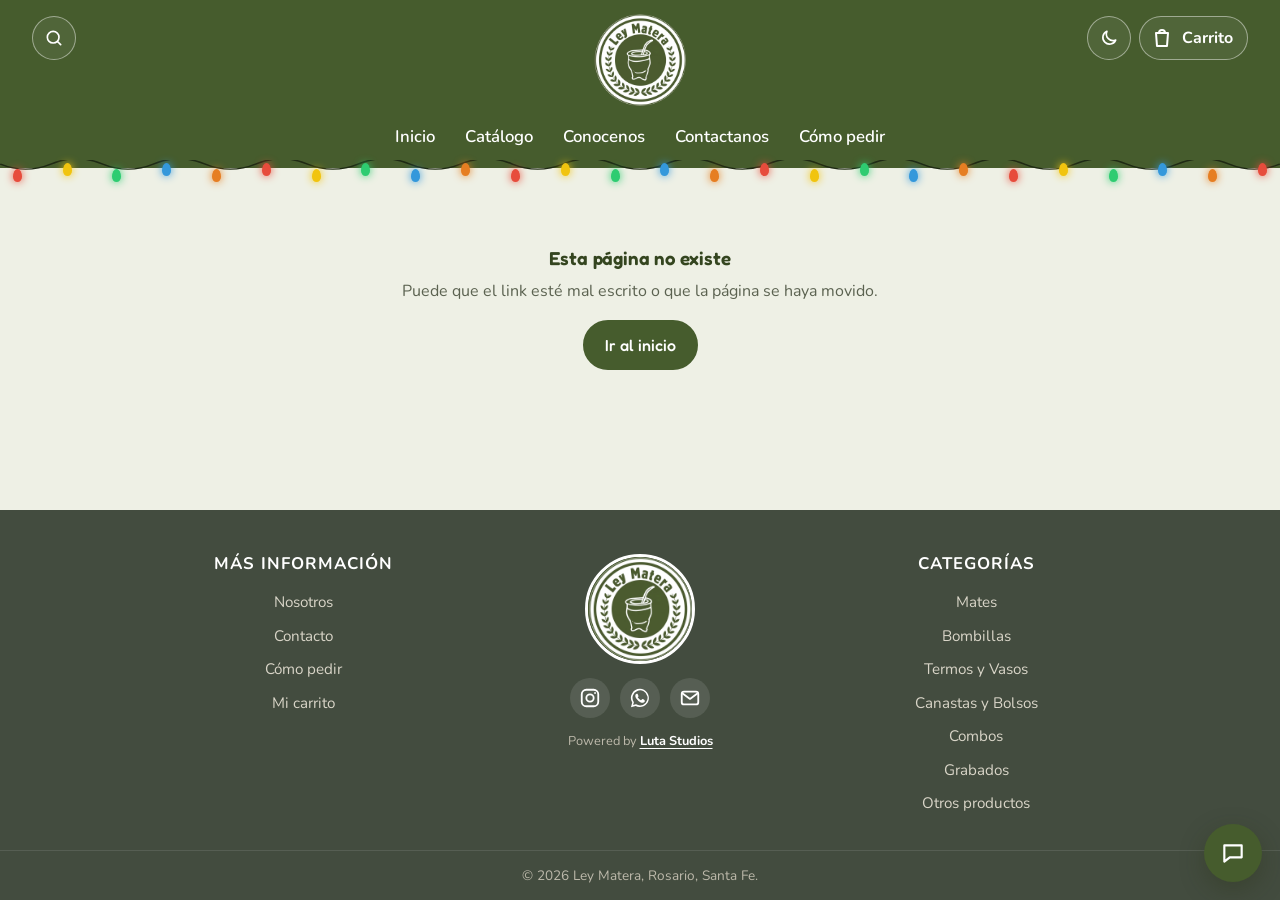
<file: index.html>
<!doctype html>
<html lang="es-AR">
  <head>
    <meta charset="UTF-8" />
    <meta name="viewport" content="width=device-width, initial-scale=1.0" />
    <title>Ley Matera</title>
    <meta name="description" content="Mates, bombillas, termos y accesorios materos en Rosario. Elegí tus productos y pedilos por WhatsApp a Ley Matera." />
    <link rel="canonical" href="https://leymaterarosario.com.ar/" />
    <meta property="og:type" content="website" />
    <meta property="og:locale" content="es_AR" />
    <meta property="og:site_name" content="Ley Matera" />
    <meta property="og:title" content="Ley Matera" />
    <meta property="og:description" content="Mates, bombillas, termos y accesorios materos en Rosario. Elegí tus productos y pedilos por WhatsApp a Ley Matera." />
    <meta property="og:url" content="https://leymaterarosario.com.ar/" />
    <meta property="og:image" content="https://leymaterarosario.com.ar/assets/brand/og-image.jpg" />
    <meta property="og:image:width" content="1200" />
    <meta property="og:image:height" content="630" />
    <meta name="twitter:card" content="summary_large_image" />
    <script type="application/ld+json">{"@context":"https://schema.org","@type":"Store","name":"Ley Matera","url":"https://leymaterarosario.com.ar/","logo":"https://leymaterarosario.com.ar/assets/brand/icon-512.png","image":"https://leymaterarosario.com.ar/assets/brand/og-image.jpg","description":"Mates, bombillas, termos y accesorios materos en Rosario. Elegí tus productos y pedilos por WhatsApp a Ley Matera.","email":"leymaterarosario@gmail.com","telephone":"+5493416111209","address":{"@type":"PostalAddress","addressLocality":"Rosario","addressRegion":"Santa Fe","addressCountry":"AR"},"areaServed":"Rosario","sameAs":["https://www.instagram.com/leymatera.rosario"]}</script>
    <link rel="icon" href="/favicon.ico" sizes="16x16 32x32 48x48" />
    <!-- Google muestra el ícono del resultado a partir de uno de 48 px o múltiplo (48, 96, 192…). -->
    <link rel="icon" type="image/png" sizes="48x48" href="/assets/brand/favicon-48.png" />
    <link rel="icon" type="image/png" sizes="32x32" href="/assets/brand/favicon.png" />
    <link rel="icon" type="image/png" sizes="192x192" href="/assets/brand/icon-192.png" />
    <link rel="apple-touch-icon" href="/assets/brand/apple-touch-icon.png" />
    <link rel="manifest" href="/site.webmanifest" />
    <meta name="theme-color" content="#465c2d" />
    <link rel="preconnect" href="https://fonts.googleapis.com" />
    <link rel="preconnect" href="https://fonts.gstatic.com" crossorigin />
    <link href="https://fonts.googleapis.com/css2?family=Fredoka:wght@400;500;600;700&family=Nunito:wght@400;600;700;800&display=swap" rel="stylesheet" />
    <script>
      // Aplica el tema antes de pintar (evita el parpadeo). Sin elección: claro.
      try {
        var t = JSON.parse(localStorage.getItem('lm-theme'));
        document.documentElement.dataset.theme = t === 'dark' ? 'dark' : 'light';
      } catch (e) {
        document.documentElement.dataset.theme = 'light';
      }
    </script>
    <script type="module" crossorigin src="/assets/index-D_oG0Cfr.js"></script>
    <link rel="modulepreload" crossorigin href="/assets/rolldown-runtime-COiEfhsA.js">
    <link rel="stylesheet" crossorigin href="/assets/index-2mR6davO.css">
  </head>
  <body>
    <div id="root"></div>
    <noscript>Ley Matera: mates, bombillas, termos y accesorios en Rosario. Activá JavaScript para ver el catálogo.</noscript>
  </body>
</html>
</file>
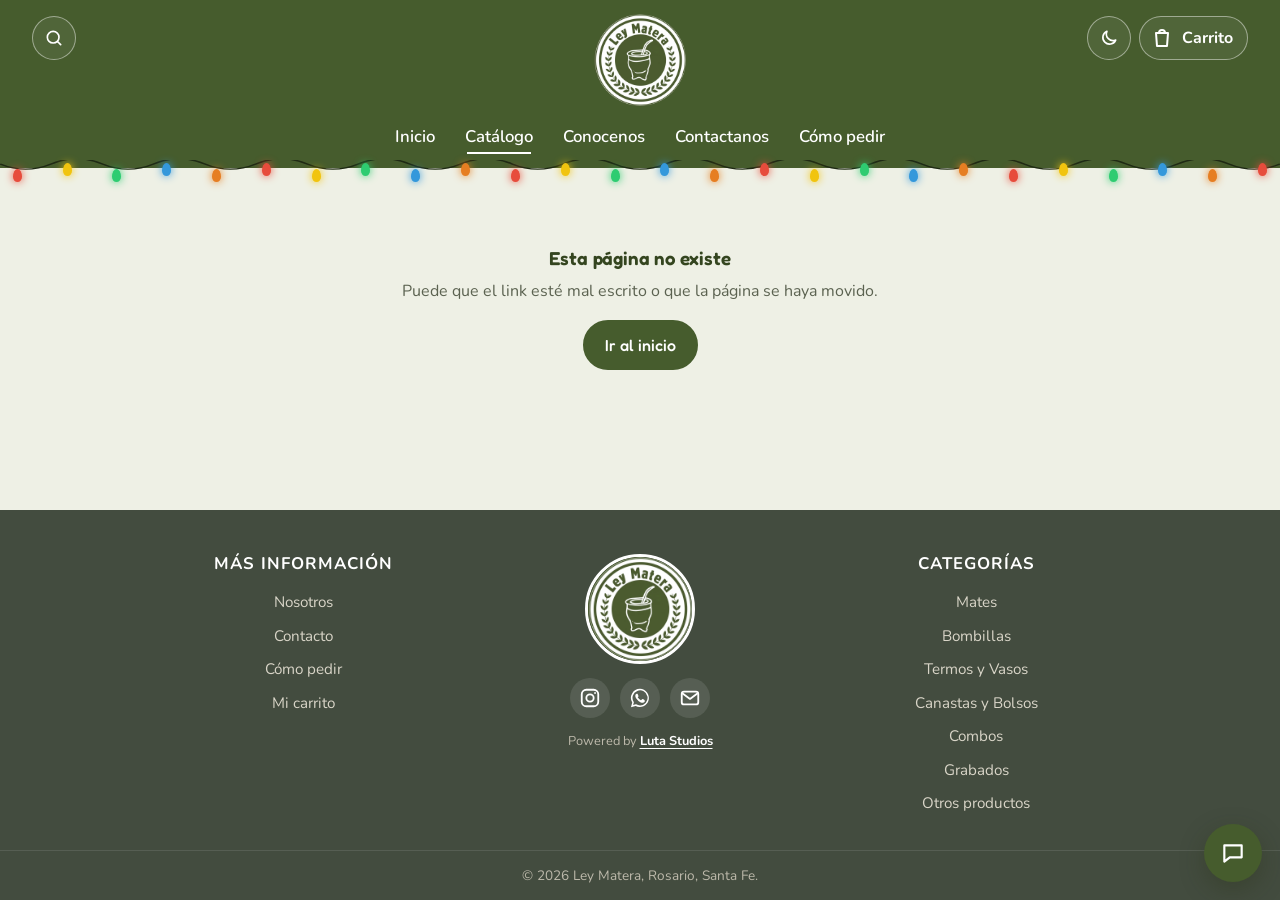
<file: catalogo/index.html>
<!doctype html>
<html lang="es-AR">
  <head>
    <meta charset="UTF-8" />
    <meta name="viewport" content="width=device-width, initial-scale=1.0" />
    <title>Ley Matera</title>
    <meta name="description" content="Catálogo de Ley Matera: mates imperiales, camioneros, de calabaza y algarrobo, bombillas, termos, canastas y combos. Envíos en Rosario." />
    <link rel="canonical" href="https://leymaterarosario.com.ar/catalogo/" />
    <meta property="og:type" content="website" />
    <meta property="og:locale" content="es_AR" />
    <meta property="og:site_name" content="Ley Matera" />
    <meta property="og:title" content="Ley Matera" />
    <meta property="og:description" content="Catálogo de Ley Matera: mates imperiales, camioneros, de calabaza y algarrobo, bombillas, termos, canastas y combos. Envíos en Rosario." />
    <meta property="og:url" content="https://leymaterarosario.com.ar/catalogo/" />
    <meta property="og:image" content="https://leymaterarosario.com.ar/assets/brand/og-image.jpg" />
    <meta property="og:image:width" content="1200" />
    <meta property="og:image:height" content="630" />
    <meta name="twitter:card" content="summary_large_image" />
    <script type="application/ld+json">{"@context":"https://schema.org","@type":"Store","name":"Ley Matera","url":"https://leymaterarosario.com.ar/","logo":"https://leymaterarosario.com.ar/assets/brand/icon-512.png","image":"https://leymaterarosario.com.ar/assets/brand/og-image.jpg","description":"Mates, bombillas, termos y accesorios materos en Rosario. Elegí tus productos y pedilos por WhatsApp a Ley Matera.","email":"leymaterarosario@gmail.com","telephone":"+5493416111209","address":{"@type":"PostalAddress","addressLocality":"Rosario","addressRegion":"Santa Fe","addressCountry":"AR"},"areaServed":"Rosario","sameAs":["https://www.instagram.com/leymatera.rosario"]}</script>
    <link rel="icon" href="/favicon.ico" sizes="16x16 32x32 48x48" />
    <!-- Google muestra el ícono del resultado a partir de uno de 48 px o múltiplo (48, 96, 192…). -->
    <link rel="icon" type="image/png" sizes="48x48" href="/assets/brand/favicon-48.png" />
    <link rel="icon" type="image/png" sizes="32x32" href="/assets/brand/favicon.png" />
    <link rel="icon" type="image/png" sizes="192x192" href="/assets/brand/icon-192.png" />
    <link rel="apple-touch-icon" href="/assets/brand/apple-touch-icon.png" />
    <link rel="manifest" href="/site.webmanifest" />
    <meta name="theme-color" content="#465c2d" />
    <link rel="preconnect" href="https://fonts.googleapis.com" />
    <link rel="preconnect" href="https://fonts.gstatic.com" crossorigin />
    <link href="https://fonts.googleapis.com/css2?family=Fredoka:wght@400;500;600;700&family=Nunito:wght@400;600;700;800&display=swap" rel="stylesheet" />
    <script>
      // Aplica el tema antes de pintar (evita el parpadeo). Sin elección: claro.
      try {
        var t = JSON.parse(localStorage.getItem('lm-theme'));
        document.documentElement.dataset.theme = t === 'dark' ? 'dark' : 'light';
      } catch (e) {
        document.documentElement.dataset.theme = 'light';
      }
    </script>
    <script type="module" crossorigin src="/assets/index-D_oG0Cfr.js"></script>
    <link rel="modulepreload" crossorigin href="/assets/rolldown-runtime-COiEfhsA.js">
    <link rel="stylesheet" crossorigin href="/assets/index-2mR6davO.css">
  </head>
  <body>
    <div id="root"></div>
    <noscript>Ley Matera: mates, bombillas, termos y accesorios en Rosario. Activá JavaScript para ver el catálogo.</noscript>
  </body>
</html>
</file>
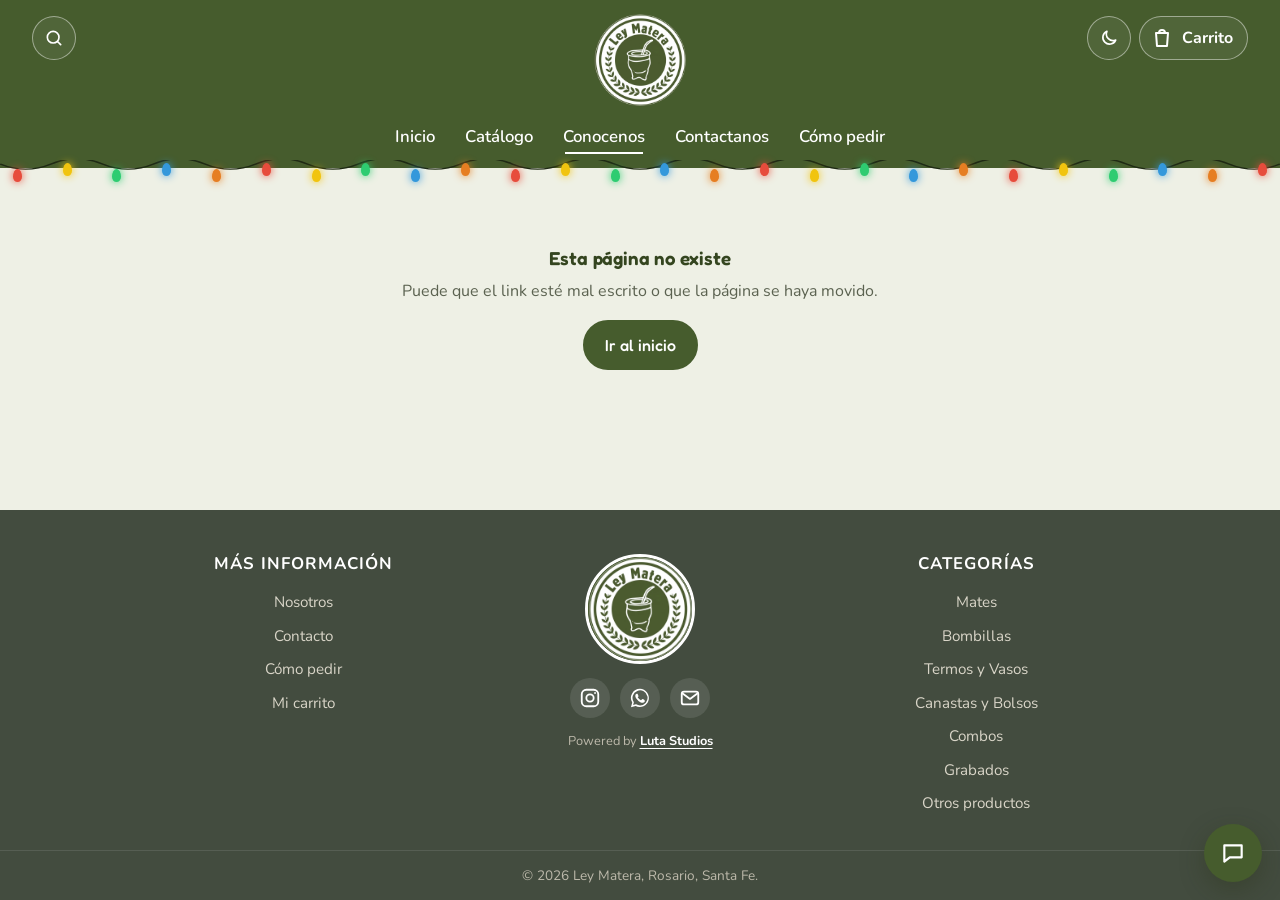
<file: conocenos/index.html>
<!doctype html>
<html lang="es-AR">
  <head>
    <meta charset="UTF-8" />
    <meta name="viewport" content="width=device-width, initial-scale=1.0" />
    <title>Ley Matera</title>
    <meta name="description" content="Conocé a Ley Matera, tienda de mates y accesorios de Rosario, Santa Fe." />
    <link rel="canonical" href="https://leymaterarosario.com.ar/conocenos/" />
    <meta property="og:type" content="website" />
    <meta property="og:locale" content="es_AR" />
    <meta property="og:site_name" content="Ley Matera" />
    <meta property="og:title" content="Ley Matera" />
    <meta property="og:description" content="Conocé a Ley Matera, tienda de mates y accesorios de Rosario, Santa Fe." />
    <meta property="og:url" content="https://leymaterarosario.com.ar/conocenos/" />
    <meta property="og:image" content="https://leymaterarosario.com.ar/assets/brand/og-image.jpg" />
    <meta property="og:image:width" content="1200" />
    <meta property="og:image:height" content="630" />
    <meta name="twitter:card" content="summary_large_image" />
    <script type="application/ld+json">{"@context":"https://schema.org","@type":"Store","name":"Ley Matera","url":"https://leymaterarosario.com.ar/","logo":"https://leymaterarosario.com.ar/assets/brand/icon-512.png","image":"https://leymaterarosario.com.ar/assets/brand/og-image.jpg","description":"Mates, bombillas, termos y accesorios materos en Rosario. Elegí tus productos y pedilos por WhatsApp a Ley Matera.","email":"leymaterarosario@gmail.com","telephone":"+5493416111209","address":{"@type":"PostalAddress","addressLocality":"Rosario","addressRegion":"Santa Fe","addressCountry":"AR"},"areaServed":"Rosario","sameAs":["https://www.instagram.com/leymatera.rosario"]}</script>
    <link rel="icon" href="/favicon.ico" sizes="16x16 32x32 48x48" />
    <!-- Google muestra el ícono del resultado a partir de uno de 48 px o múltiplo (48, 96, 192…). -->
    <link rel="icon" type="image/png" sizes="48x48" href="/assets/brand/favicon-48.png" />
    <link rel="icon" type="image/png" sizes="32x32" href="/assets/brand/favicon.png" />
    <link rel="icon" type="image/png" sizes="192x192" href="/assets/brand/icon-192.png" />
    <link rel="apple-touch-icon" href="/assets/brand/apple-touch-icon.png" />
    <link rel="manifest" href="/site.webmanifest" />
    <meta name="theme-color" content="#465c2d" />
    <link rel="preconnect" href="https://fonts.googleapis.com" />
    <link rel="preconnect" href="https://fonts.gstatic.com" crossorigin />
    <link href="https://fonts.googleapis.com/css2?family=Fredoka:wght@400;500;600;700&family=Nunito:wght@400;600;700;800&display=swap" rel="stylesheet" />
    <script>
      // Aplica el tema antes de pintar (evita el parpadeo). Sin elección: claro.
      try {
        var t = JSON.parse(localStorage.getItem('lm-theme'));
        document.documentElement.dataset.theme = t === 'dark' ? 'dark' : 'light';
      } catch (e) {
        document.documentElement.dataset.theme = 'light';
      }
    </script>
    <script type="module" crossorigin src="/assets/index-D_oG0Cfr.js"></script>
    <link rel="modulepreload" crossorigin href="/assets/rolldown-runtime-COiEfhsA.js">
    <link rel="stylesheet" crossorigin href="/assets/index-2mR6davO.css">
  </head>
  <body>
    <div id="root"></div>
    <noscript>Ley Matera: mates, bombillas, termos y accesorios en Rosario. Activá JavaScript para ver el catálogo.</noscript>
  </body>
</html>
</file>
<file: assets/index-2mR6davO.css>
:root{--green:#465c2d;--green-dark:#34451f;--green-deep:#28331c;--green-light:#5d7a33;--green-soft:#e2e7d3;--cream:#eef0e5;--cream-2:#e1e5d3;--paper:#fbfcf7;--wood:#7a4a2a;--wood-dark:#5c3620;--accent:#7a4a2a;--alpaca:#c7cbc2;--ink:#1f2616;--title:#34451f;--action:#465c2d;--shimmer:#fff9;--lightningcss-light:initial;--lightningcss-dark: ;color-scheme:light;--muted:#5b6250;--line:#d6dbc8;--danger:#b3412f;--celeste:#75aadb;--font-display:"Fredoka", "Nunito", system-ui, sans-serif;--font-body:"Nunito", system-ui, -apple-system, "Segoe UI", sans-serif;--radius:14px;--radius-sm:9px;--shadow-sm:0 1px 2px #28231414, 0 2px 6px #2823140f;--shadow:0 6px 24px #2823141f;--shadow-lg:0 18px 50px #1e190a38;--ease:cubic-bezier(.22, 1, .36, 1);--nav-full:209px;--nav-mini:64px;--container:1200px;--gutter:clamp(16px, 4vw, 32px)}:root[data-theme=dark]{--cream:#12170d;--cream-2:#232c1a;--paper:#1a2113;--green-soft:#243019;--green-light:#86a656;--line:#313b26;--ink:#e6eadc;--muted:#a1a993;--title:#c3d69f;--action:#a9c47a;--wood:#d19a68;--accent:#b77d4b;--alpaca:#59604f;--shimmer:#ffffff0f;--shadow-sm:0 1px 2px #0006;--shadow:0 6px 24px #00000073;--shadow-lg:0 18px 50px #0009;--lightningcss-light: ;--lightningcss-dark:initial;color-scheme:dark}@media (prefers-color-scheme:dark){:root:not([data-theme=light]){--cream:#12170d;--cream-2:#232c1a;--paper:#1a2113;--green-soft:#243019;--green-light:#86a656;--line:#313b26;--ink:#e6eadc;--muted:#a1a993;--title:#c3d69f;--action:#a9c47a;--wood:#d19a68;--accent:#b77d4b;--alpaca:#59604f;--shimmer:#ffffff0f;--shadow-sm:0 1px 2px #0006;--shadow:0 6px 24px #00000073;--shadow-lg:0 18px 50px #0009;--lightningcss-light: ;--lightningcss-dark:initial;color-scheme:dark}}body{transition:background-color .3s,color .3s}*,:before,:after{box-sizing:border-box}html{scroll-behavior:smooth;-webkit-text-size-adjust:100%}body{padding-right:var(--scrollbar-comp,0px);font-family:var(--font-body);color:var(--ink);background:var(--cream);-webkit-font-smoothing:antialiased;margin:0;font-size:16px;line-height:1.55;overflow-x:hidden}h1,h2,h3,h4{font-family:var(--font-display);letter-spacing:-.01em;margin:0 0 .5em;font-weight:600;line-height:1.15}p{margin:0 0 1em}a{color:inherit}img{max-width:100%;display:block}button,input,select,textarea{font:inherit;color:inherit}button{cursor:pointer}:focus-visible{outline:3px solid var(--accent);outline-offset:2px;border-radius:6px}.container{width:100%;max-width:var(--container);padding:0 var(--gutter);margin:0 auto}.section{padding:clamp(40px,6vw,72px) 0}.section-title{flex-wrap:wrap;justify-content:space-between;align-items:baseline;gap:16px;margin-bottom:24px;display:flex}.section-title h2{color:var(--title);margin:0;font-size:clamp(1.6rem,3vw,2.2rem)}.section-title p{color:var(--muted);margin:0}.eyebrow{font-family:var(--font-display);color:var(--wood);font-size:.95rem;font-weight:500}.btn{--bg:var(--green);--fg:#fff;border:2px solid var(--bg);background:var(--bg);min-height:44px;color:var(--fg);font-family:var(--font-display);transition:transform .2s var(--ease), box-shadow .2s var(--ease), background .2s, color .2s;white-space:nowrap;border-radius:999px;justify-content:center;align-items:center;gap:8px;padding:11px 20px;font-size:1rem;font-weight:500;text-decoration:none;display:inline-flex}.btn:hover{box-shadow:var(--shadow);transform:translateY(-2px)}.btn:active{transform:translateY(0)}.btn:disabled{opacity:.5;pointer-events:none}.btn--light{--bg:#f4f2e8;--fg:#34451f}.btn--accent{--bg:var(--accent);--fg:#fff}.btn--ghost{--bg:var(--action);color:var(--action);background:0 0}.btn--ghost-light{--bg:#fff;color:#fff;background:0 0}.btn--danger{--bg:var(--danger)}.btn--whatsapp{--bg:#25d366;--fg:#fff}.btn--sm{min-height:36px;padding:6px 14px;font-size:.92rem}.btn--block{width:100%}.icon-btn{width:40px;height:40px;color:inherit;background:0 0;border:0;border-radius:50%;place-items:center;transition:background .2s;display:inline-grid}.icon-btn:hover{background:#00000012}.field{flex-direction:column;gap:6px;margin-bottom:16px;display:flex}.field>span,.field>label{color:var(--title);font-size:.9rem;font-weight:700}.field small{color:var(--muted);font-size:.82rem}.input,.select,.textarea{border-radius:var(--radius-sm);border:1.5px solid var(--line);background:var(--paper);width:100%;padding:10px 14px;transition:border-color .2s,box-shadow .2s}.input:focus,.select:focus,.textarea:focus{border-color:var(--green-light);outline:none;box-shadow:0 0 0 4px #5d7a3326}.textarea{resize:vertical;min-height:96px}.skeleton{background:var(--cream-2);border-radius:var(--radius-sm);position:relative;overflow:hidden}.skeleton:after{content:"";background:linear-gradient(90deg, transparent, var(--shimmer), transparent);animation:1.4s infinite shimmer;position:absolute;inset:0;transform:translate(-100%)}@keyframes shimmer{to{transform:translate(100%)}}@keyframes fadeUp{0%{opacity:0;transform:translateY(16px)}to{opacity:1;transform:none}}@keyframes fadeIn{0%{opacity:0}to{opacity:1}}@keyframes pop{0%{transform:scale(1)}40%{transform:scale(1.25)}to{transform:scale(1)}}.fade-up{animation:fadeUp .6s var(--ease) both}.page-enter{animation:.35s both fadeIn}@media (prefers-reduced-motion:reduce){*,:before,:after{scroll-behavior:auto!important;transition-duration:.01ms!important;animation-duration:.01ms!important;animation-iteration-count:1!important}}.visually-hidden{clip:rect(0 0 0 0);white-space:nowrap;width:1px;height:1px;overflow:hidden;position:absolute!important}.badge{background:var(--accent);color:#fff;border-radius:999px;align-items:center;gap:4px;padding:3px 10px;font-size:.75rem;font-weight:800;display:inline-flex}.empty-state{text-align:center;color:var(--muted);padding:48px 16px}.empty-state h3{color:var(--title)}#root{flex-direction:column;min-height:100dvh;display:flex}main{flex:1 0 auto}.toasts{z-index:300;pointer-events:none;flex-direction:column;align-items:center;gap:8px;width:max-content;max-width:calc(100vw - 110px);display:flex;position:fixed;bottom:20px;left:50%;transform:translate(-50%)}.toast{background:var(--green-deep);color:#fff;box-shadow:var(--shadow-lg);animation:fadeUp .35s var(--ease);border-radius:999px;align-items:center;gap:8px;padding:10px 18px;font-size:.92rem;font-weight:700;display:inline-flex}.toast--error{background:var(--danger)}.qty{border:1.5px solid var(--line);background:var(--paper);border-radius:999px;align-items:center;display:inline-flex}.qty button{width:36px;height:36px;color:var(--title);background:0 0;border:0;border-radius:50%;place-items:center;display:grid}.qty button:hover{background:var(--green-soft)}.qty span{text-align:center;min-width:26px;font-weight:800}.qty--sm button{width:28px;height:28px}.qty--sm span{min-width:20px;font-size:.9rem}.cartdd{position:relative}.cartdd__toggle{color:#fff;background:#ffffff0f;border:1.5px solid #ffffff73;border-radius:999px;align-items:center;gap:8px;height:44px;padding:0 14px 0 10px;font-weight:700;transition:background .2s;display:inline-flex;position:relative}.cartdd__toggle:hover{background:#ffffff26}.cartdd__icon{display:inline-grid}.cartdd__icon.is-bumped{animation:pop .45s var(--ease)}.cartdd__count{background:var(--accent);color:#fff;border:2px solid var(--green);border-radius:999px;place-items:center;min-width:22px;height:22px;padding:0 6px;font-size:.75rem;font-weight:800;display:grid;position:absolute;top:-6px;right:-6px}.cartdd__panel{background:var(--paper);width:360px;max-height:min(70vh,560px);color:var(--ink);box-shadow:var(--shadow-lg);opacity:0;transform-origin:100% 0;pointer-events:none;transition:opacity .25s ease, transform .3s var(--ease);border-radius:18px;flex-direction:column;padding:16px;display:flex;position:absolute;top:calc(100% + 12px);right:0;transform:translateY(-8px)scale(.98)}.cartdd__panel.is-open{opacity:1;pointer-events:auto;transform:none}.cartdd__head{justify-content:space-between;align-items:baseline;margin-bottom:10px;display:flex}.cartdd__head strong{font-family:var(--font-display);color:var(--title);font-size:1.2rem}.cartdd__head span{color:var(--muted);font-size:.9rem}.cartdd__empty{text-align:center;color:var(--muted);padding:12px 0 4px}.cartdd__list{gap:10px;margin:0 -4px;padding:0 4px;list-style:none;display:grid;overflow-y:auto}.cartdd__list li{align-items:flex-start;gap:10px;display:flex}.cartdd__thumb{border-radius:10px;flex:none;width:56px;height:56px}.cartdd__info{flex-direction:column;flex:1;align-items:flex-start;gap:4px;min-width:0;display:flex}.cartdd__title{font-size:.92rem;font-weight:700;line-height:1.25}.cartdd__reserve{color:var(--wood);font-size:.78rem;font-weight:700}.cartdd__row{justify-content:space-between;align-items:center;gap:8px;width:100%;display:flex}.cartdd__total{border-top:1.5px dashed var(--line);font-family:var(--font-display);justify-content:space-between;align-items:baseline;margin:14px 0 12px;padding-top:12px;font-size:1.15rem;display:flex}.cartdd__total strong{color:var(--title);font-size:1.3rem}.cartdd__details{margin-top:8px}@media (width<=560px){.cartdd__label{display:none}.cartdd__toggle{padding:0 10px}.cartdd__panel{top:calc(var(--nav-mini) + 8px);width:auto;position:fixed;left:12px;right:12px}}.search{position:relative}.search__panel{background:var(--paper);width:360px;color:var(--ink);box-shadow:var(--shadow-lg);opacity:0;transform-origin:0 0;pointer-events:none;transition:opacity .25s ease, transform .3s var(--ease);border-radius:18px;padding:12px;position:absolute;top:calc(100% + 12px);left:0;transform:translateY(-8px)scale(.98)}.search__panel.is-open{opacity:1;pointer-events:auto;transform:none}.search__field{border:1.5px solid var(--line);color:var(--muted);border-radius:999px;align-items:center;gap:8px;padding:0 14px;display:flex}.search__field:focus-within{border-color:var(--green-light)}.search__field input{min-width:0;height:44px;color:var(--ink);background:0 0;border:0;flex:1;font-size:1rem}.search__field input:focus{outline:none}.search__list{gap:2px;margin:10px 0 0;padding:0;list-style:none;display:grid}.search__list button{text-align:left;background:0 0;border:0;border-radius:10px;grid-template-columns:44px 1fr auto;align-items:center;gap:10px;width:100%;padding:6px;font-size:.92rem;display:grid}.search__list button:hover{background:var(--green-soft)}.search__list strong{font-family:var(--font-display);color:var(--title);font-weight:600}.search__img{border-radius:8px;width:44px;height:44px}.search__all{background:var(--green-soft);width:100%;color:var(--title);border:0;border-radius:10px;margin-top:8px;padding:10px;font-weight:700}@media (width<=560px){.search__panel{top:calc(var(--nav-mini) + 8px);width:auto;position:fixed;left:12px;right:12px}}.announce{white-space:nowrap;font-size:.9rem;font-weight:700;line-height:1;overflow:hidden}.announce--static{text-align:center;white-space:normal;padding:10px 16px;line-height:1.35}.announce--marquee{padding:10px 0}.announce__track{width:max-content;animation:linear infinite announce;display:flex}.announce__group{display:flex}.announce__group span{padding:0 28px;position:relative}.announce__group span:after{content:"";opacity:.6;background:currentColor;border-radius:50%;width:6px;height:6px;margin-top:-3px;position:absolute;top:50%;right:-3px}@keyframes announce{0%{transform:translate(0)}to{transform:translate(-50%)}}.announce:hover .announce__track{animation-play-state:paused}@media (prefers-reduced-motion:reduce){.announce__track{animation:none}}.season-layer{z-index:90;pointer-events:none;position:fixed;inset:0;overflow:hidden}.flake{color:#fff;text-shadow:0 0 4px #506e8c99;animation:linear infinite fall;position:absolute;top:-30px}@keyframes fall{0%{transform:translateY(-5vh)rotate(0)}50%{transform:translate(24px,50vh)rotate(180deg)}to{transform:translate(-12px,105vh)rotate(360deg)}}.confetti{opacity:.85;border-radius:2px;width:8px;height:14px;animation:linear infinite confetti;position:absolute;top:-20px}@keyframes confetti{0%{transform:translateY(-5vh)rotate(0)}to{transform:translate(40px, 105vh) rotate(var(--r))}}.garland{pointer-events:none;height:26px;position:absolute;bottom:-18px;left:0;right:0}.garland svg{width:100%;height:26px;position:absolute;inset:0}.garland__bulbs{justify-content:space-between;padding:0 1%;display:flex;position:absolute;inset:0}.garland__bulbs span{background:var(--c);width:9px;height:13px;box-shadow:0 0 8px var(--c);border-radius:50%/60% 60% 40% 40%;margin-top:9px;animation:1.8s ease-in-out infinite twinkle}.garland__bulbs span:nth-child(2n){margin-top:3px}@keyframes twinkle{50%{opacity:.35;box-shadow:none}}.patrio-ribbon{background:linear-gradient(#75aadb 0 33%,#fff 33% 66%,#75aadb 66%);height:6px;position:absolute;bottom:0;left:0;right:0}.easter{z-index:90;pointer-events:none;justify-content:space-between;align-items:flex-end;padding:0 8px;display:flex;position:fixed;inset:auto 0 0}.easter__eggs{align-items:flex-end;gap:4px;display:flex}.easter__eggs--right{margin-right:84px}.egg{background:repeating-linear-gradient(-20deg, transparent 0 6px, #fff9 6px 9px), var(--c);transform-origin:bottom;border-radius:50%/60% 60% 40% 40%;width:22px;height:28px;animation:2.6s ease-in-out infinite wobble;box-shadow:inset -3px -3px #00000014}@keyframes wobble{0%,to{transform:rotate(-6deg)}50%{transform:rotate(6deg)}}.easter__bunny{font-size:34px;animation:9s ease-in-out infinite peek;position:fixed;bottom:-8px;left:50%}@keyframes peek{0%,70%,to{transform:translate(-50%,70%)}78%,92%{transform:translate(-50%)}}.nav{z-index:100;padding:14px calc(var(--gutter) + var(--scrollbar-comp,0px)) 12px var(--gutter);background:var(--green);color:#fff;transition:box-shadow .3s, padding .45s var(--ease);grid-template-columns:minmax(0,1fr) auto minmax(0,1fr);align-items:start;display:grid;position:fixed;inset:0 0 auto}.nav--collapsed{padding-top:8px;padding-bottom:8px;box-shadow:0 6px 20px #0000002e}.nav-spacer{height:var(--nav-full)}.nav__side{z-index:2;align-items:center;min-height:48px;display:flex;position:relative}.nav__side--left{gap:8px}.nav__side--right{justify-content:flex-end;gap:8px}.theme-toggle{color:#fff;background:#ffffff0f;border:1.5px solid #ffffff73;border-radius:50%;place-items:center;width:44px;height:44px;transition:background .2s;display:grid}.theme-toggle:hover{background:#ffffff26}.theme-toggle__icon{animation:themeSpin .45s var(--ease);display:grid}@keyframes themeSpin{0%{opacity:0;transform:rotate(-90deg)scale(.6)}to{opacity:1;transform:none}}.nav__center{text-align:center;flex-direction:column;align-items:center;display:flex}.nav__brand{line-height:0;display:block}.nav__logo-wrap{display:inline-block;position:relative}.nav__logo{transition:width .45s var(--ease), height .45s var(--ease), transform .3s var(--ease)}.nav__brand:hover .nav__logo{transform:rotate(-6deg)scale(1.04)}.nav__escarapela{filter:drop-shadow(0 2px 3px #0000004d);width:42%;height:auto;position:absolute;bottom:-6px;right:-12px}.nav__full{opacity:1;max-height:200px;transition:opacity .3s ease, max-height .45s var(--ease), transform .45s var(--ease);flex-direction:column;align-items:center;display:flex;overflow:hidden}.nav--collapsed .nav__full{opacity:0;pointer-events:none;max-height:0;overflow:hidden;transform:translateY(-10px)}.nav__links{flex-wrap:wrap;justify-content:center;gap:6px;margin-top:12px;display:flex}.nav__links a,.nav__links button,.nav-drawer__panel a,.nav-drawer__panel button{color:inherit;background:0 0;border:0;border-radius:999px;padding:6px 12px;font-size:1.05rem;font-weight:600;text-decoration:none;transition:background .2s;position:relative}.nav__links a:after,.nav__links button:after{content:"";height:2px;transition:transform .25s var(--ease);background:currentColor;position:absolute;bottom:2px;left:14px;right:14px;transform:scaleX(0)}.nav__links a:hover:after,.nav__links button:hover:after,.nav__links a.active:after{transform:scaleX(1)}.nav__links .nav__login{border:1.5px solid #ffffff80;margin-left:8px}.nav__links .nav__login:after{display:none}.nav__links .nav__login:hover{background:#ffffff1f}.nav__burger{color:#fff;display:none}.nav__burger:hover{background:#ffffff1f}.nav-drawer{z-index:99;opacity:0;pointer-events:none;background:#14190a73;transition:opacity .3s;position:fixed;inset:0}.nav-drawer.is-open{opacity:1;pointer-events:auto}.nav-drawer__panel{width:min(300px,85vw);height:100%;padding:calc(var(--nav-full) + 12px) 20px 24px;color:#fff;transition:transform .35s var(--ease);background:#34451f;flex-direction:column;gap:4px;display:flex;position:absolute;top:0;left:0;overflow-y:auto;transform:translate(-100%)}.nav-drawer.is-open .nav-drawer__panel{transform:none}.nav-drawer__panel a,.nav-drawer__panel button{text-align:left;padding:12px 14px;font-size:1.1rem}.nav-drawer__panel a.active,.nav-drawer__panel a:hover,.nav-drawer__panel button:hover{background:#ffffff1a}@media (width<=860px){:root{--nav-full:121px;--nav-mini:60px}.nav__links{display:none}.nav__burger{display:inline-grid}.nav:not(.nav--collapsed) .nav__logo{width:64px!important;height:64px!important}.nav__side{gap:4px;min-height:44px}.theme-toggle{width:40px;height:40px}}.nav__announce{min-width:0;margin:12px calc(var(--gutter) * -1) -12px;max-height:120px;transition:max-height .4s var(--ease), margin .4s var(--ease), opacity .25s ease .15s;grid-column:1/-1;overflow:hidden}.nav__announce:empty{display:none}.nav--collapsed .nav__announce{opacity:0;visibility:hidden;max-height:0;margin-top:0;margin-bottom:-8px;transition:none}.footer{color:#e9e6dc;background:#434c3f;margin-top:40px}.footer__grid{grid-template-columns:1fr auto 1fr;align-items:start;gap:32px;padding-top:44px;padding-bottom:32px;display:grid}.footer__col{text-align:center;flex-direction:column;align-items:center;gap:6px;display:flex}.footer__col h4{font-family:var(--font-body);letter-spacing:.06em;text-transform:uppercase;color:#fff;margin-bottom:10px;font-size:1.05rem;font-weight:700}.footer__col a,.footer__col button{color:#d9d5c8;background:0 0;border:0;padding:2px 0;font-size:.95rem;text-decoration:none;transition:color .2s}.footer__col a:hover,.footer__col button:hover{color:#fff;text-underline-offset:4px;text-decoration:underline}.footer__brand{text-align:center;flex-direction:column;align-items:center;display:flex}.footer__brand .logo{border:3px solid #fff;margin-bottom:14px}.footer__brand p{font-family:var(--font-display);margin:12px 0 10px}.footer__social{gap:10px;display:flex}.footer__social a{color:#fff;width:40px;height:40px;transition:background .2s, transform .2s var(--ease);background:#ffffff1a;border-radius:50%;place-items:center;display:grid}.footer__social a:hover{background:#ffffff38;transform:translateY(-2px)}.footer__brand .footer__credit{font-family:var(--font-body);color:#bdb9ab;margin:14px 0 0;font-size:.8rem}.footer__credit a{color:#fff;text-underline-offset:3px;font-weight:700;text-decoration:underline}.footer__credit a:hover{color:#f2c48d}.footer__bottom{padding:14px var(--gutter);text-align:center;color:#bdb9ab;border-top:1px solid #ffffff1a;font-size:.85rem}@media (width<=760px){.footer__grid{grid-template-columns:1fr 1fr}.footer__brand{order:-1;grid-column:1/-1}}.fab{right:calc(18px + var(--scrollbar-comp,0px));z-index:95;flex-direction:column;align-items:flex-end;gap:10px;display:flex;position:fixed;bottom:18px}.fab__btn{background:var(--green);color:#fff;width:58px;height:58px;transition:transform .3s var(--ease), background .2s;border:0;border-radius:50%;place-items:center;display:grid;box-shadow:0 8px 24px #28321459}.fab__btn:hover{transform:scale(1.07)}.fab.is-open .fab__btn{background:var(--green-dark);transform:rotate(90deg)}.fab__menu{pointer-events:none;flex-direction:column;align-items:flex-end;gap:8px;display:flex;position:absolute;bottom:calc(100% + 10px);right:0}.fab__item{color:#fff;box-shadow:var(--shadow);opacity:0;pointer-events:none;transition:opacity .25s ease, transform .35s var(--ease);border-radius:999px;align-items:center;gap:8px;padding:10px 16px;font-weight:700;text-decoration:none;display:inline-flex;transform:translateY(12px)scale(.9)}.fab__item--wa{background:#25d366}.fab__item--ig{background:linear-gradient(45deg,#f09433,#dc2743 50%,#bc1888)}.fab.is-open .fab__item{opacity:1;pointer-events:auto;transform:none}.fab.is-open .fab__item:nth-child(2){transition-delay:60ms}.fab__hint{white-space:nowrap;cursor:pointer;background:var(--paper);color:var(--ink);box-shadow:var(--shadow);animation:fadeUp .4s var(--ease);border:0;border-radius:14px 14px 4px;padding:10px 14px;font-family:inherit;font-size:.9rem;font-weight:700;position:absolute;bottom:calc(100% + 10px);right:0}.modal-backdrop{z-index:200;-webkit-backdrop-filter:blur(3px);backdrop-filter:blur(3px);background:#191e0f8c;place-items:center;padding:16px;animation:.2s fadeIn;display:grid;position:fixed;inset:0}.modal{background:var(--paper);width:100%;max-height:calc(100dvh - 32px);box-shadow:var(--shadow-lg);animation:modalIn .35s var(--ease);border-radius:20px;overflow:auto}.modal--sm{max-width:420px}.modal--md{max-width:560px}.modal--lg{max-width:860px}.modal__head{justify-content:space-between;align-items:center;gap:12px;padding:18px 20px 0 24px;display:flex}.modal__head h3{color:var(--title);margin:0;font-size:1.4rem}.modal__body{padding:16px 24px 24px}@keyframes modalIn{0%{opacity:0;transform:translateY(24px)scale(.97)}to{opacity:1;transform:none}}.pdetail{grid-template-columns:minmax(0,1fr) minmax(0,1fr);align-items:start;gap:clamp(18px,3vw,32px);display:grid}.pdetail__media{min-width:0}.pdetail__stage{position:relative}.pdetail__img{aspect-ratio:1;border-radius:var(--radius)}.pdetail__off{font-size:.9rem;position:absolute;top:12px;left:12px}.pdetail__nav{color:#1f2616;background:#ffffffe0;border:0;border-radius:50%;place-items:center;width:38px;height:38px;margin-top:-19px;transition:background .2s,transform .2s;display:grid;position:absolute;top:50%;box-shadow:0 2px 8px #0000002e}.pdetail__nav:hover{background:#fff;transform:scale(1.06)}.pdetail__nav--prev{left:10px}.pdetail__nav--next{right:10px}.pdetail__count{color:#fff;background:#0000008c;border-radius:999px;padding:2px 10px;font-size:.8rem;font-weight:800;position:absolute;bottom:12px;right:12px}.pdetail__thumbs{gap:8px;margin-top:10px;padding-bottom:2px;display:flex;overflow-x:auto}.pdetail__thumb{background:var(--cream-2);opacity:.7;border:2px solid #0000;border-radius:10px;flex:0 0 64px;width:64px;height:64px;padding:0;transition:opacity .2s,border-color .2s;overflow:hidden}.pdetail__thumb .pimg{width:100%;height:100%}.pdetail__thumb:hover{opacity:1}.pdetail__thumb.is-on{opacity:1;border-color:var(--green-light)}.pdetail__info{flex-direction:column;gap:12px;min-width:0;display:flex}.pdetail__cat{color:var(--muted);margin:0;font-size:.9rem;font-weight:700}.pdetail__prices{flex-wrap:wrap;align-items:baseline;gap:10px;display:flex}.pdetail__price{font-family:var(--font-display);color:var(--ink);font-size:1.8rem;font-weight:600}.pdetail__old{color:var(--muted);font-size:1.05rem}.pdetail__stock{color:var(--wood);margin:0;font-size:.92rem;font-weight:800}.pdetail__stock--out{color:var(--muted);font-weight:700}.pdetail__desc{border-top:1px solid var(--line);color:var(--ink);white-space:pre-line;overflow-wrap:anywhere;margin:4px 0 0;padding-top:14px;line-height:1.6}.pdetail__add{gap:8px;margin-top:6px}.pdetail__code{color:var(--muted);margin:0;font-size:.8rem}@media (width<=720px){.pdetail{grid-template-columns:1fr}.pdetail__media{width:100%;max-width:420px;margin:0 auto}}.modal-lead{color:var(--muted)}.contact-links{gap:12px;display:grid}.contact-card{border-radius:var(--radius);color:#fff;transition:transform .2s var(--ease), box-shadow .2s;align-items:center;gap:14px;padding:14px 18px;text-decoration:none;display:flex}.contact-card:hover{box-shadow:var(--shadow);transform:translateY(-2px)}.contact-card strong{font-family:var(--font-display);font-size:1.1rem;display:block}.contact-card span{opacity:.9;font-size:.92rem}.contact-card--wa{background:#25d366}.contact-card--ig{background:linear-gradient(45deg,#f09433,#dc2743 50%,#bc1888)}.steps{gap:14px;margin:0;padding:0;list-style:none;display:grid}.steps li{border-radius:var(--radius);background:var(--cream);animation:fadeUp .5s var(--ease) both;align-items:flex-start;gap:14px;padding:14px;display:flex}.steps p{color:var(--muted);margin:2px 0 0}.steps strong{font-family:var(--font-display);color:var(--title);font-size:1.08rem}.steps__n{background:var(--green);color:#fff;width:36px;height:36px;font-family:var(--font-display);border-radius:50%;flex:none;place-items:center;font-weight:600;display:grid}.promo-deco{pointer-events:none;position:absolute;inset:0}.promo-deco__side{opacity:.9;width:clamp(44px,9%,120px);height:88%;position:absolute;top:6%}.promo-deco__side--left{left:1.5%}.promo-deco__side--right{right:1.5%;transform:scaleX(-1)}.promo-banner{min-height:320px;box-shadow:var(--shadow);isolation:isolate;border-radius:24px;position:relative;overflow:hidden}.promo-banner__bg{z-index:-2;background-color:var(--green);transition:transform 6s;position:absolute;inset:0;overflow:hidden}.promo-banner:hover .promo-banner__bg{transform:scale(1.03)}.promo-banner__shade{z-index:-1;background:linear-gradient(90deg,#00000061,#00000014 70%);position:absolute;inset:0}.promo-banner__content{grid-template-columns:1.1fr 1fr;align-items:center;gap:28px;padding:clamp(28px,5vw,56px) clamp(56px,11%,140px);display:grid;position:relative}.promo-banner__text h2,.panel .promo-banner__text h2{color:inherit;text-shadow:0 2px 12px #00000040;margin-bottom:12px;font-size:clamp(1.8rem,4vw,2.8rem);font-weight:700}.promo-banner__text p{opacity:.95;max-width:52ch;font-size:1.05rem}.promo-banner__tag{background:var(--accent);color:#fff;font-family:var(--font-display);border-radius:999px;margin-bottom:12px;padding:4px 12px;font-size:.9rem;display:inline-block}.promo-banner__meta{flex-wrap:wrap;gap:18px;margin-bottom:20px;font-size:.95rem;display:flex}.promo-banner__meta span{align-items:center;gap:6px;display:inline-flex}.promo-banner__meta strong{font-family:var(--font-display);font-size:1.2rem}.promo-banner__products{grid-template-columns:repeat(2,150px);justify-content:end;gap:12px;display:grid}.promo-banner__thumb{aspect-ratio:1;box-shadow:var(--shadow);border:3px solid #ffffffd9;border-radius:16px;position:relative;overflow:hidden}.promo-banner__thumb:nth-child(2n){transform:translateY(18px)}.promo-banner__thumb .pimg{width:100%;height:100%}.promo-banner__thumb .badge{position:absolute;top:8px;left:8px}@media (width<=820px){.promo-banner__content{grid-template-columns:1fr;padding:32px 52px}.promo-banner__products{grid-template-columns:repeat(4,1fr);justify-content:stretch}.promo-banner__thumb:nth-child(2n){transform:none}}@media (width<=520px){.promo-banner__content{padding:28px 40px}.promo-banner__products{grid-template-columns:repeat(2,1fr)}}.pimg{background:var(--cream-2);position:relative;overflow:hidden}.pimg__img{object-fit:cover;opacity:0;width:100%;height:100%;transition:opacity .4s ease, transform .6s var(--ease)}.pimg__img.is-loaded{opacity:1}.pcard{background:var(--paper);border-radius:var(--radius);border:1px solid var(--line);flex-direction:column;transition:border-color .25s;display:flex;position:relative;overflow:hidden}.pcard:hover{border-color:var(--green-light)}.pcard:hover .pimg__img.is-loaded{transform:scale(1.05)}.pcard__media{position:relative}.pcard__img{aspect-ratio:1}.pcard__off{font-size:.85rem;position:absolute;top:10px;left:10px}.pcard__body{flex:1;padding:14px 14px 8px}.pcard__title{font-family:var(--font-body);min-height:2.6em;color:var(--ink);-webkit-line-clamp:2;-webkit-box-orient:vertical;margin:0 0 8px;font-size:.98rem;font-weight:700;line-height:1.3;display:-webkit-box;overflow:hidden}.pcard__prices{flex-wrap:wrap;align-items:baseline;gap:8px;display:flex}.pcard__price{font-family:var(--font-display);color:var(--ink);font-size:1.25rem;font-weight:600}.pcard__old{color:var(--muted);font-size:.92rem}.pcard__add{border:1.5px solid var(--action);min-height:40px;color:var(--action);font-family:var(--font-display);background:0 0;border-radius:999px;justify-content:center;align-items:center;gap:6px;margin:4px 14px 14px;font-weight:500;transition:background .2s,color .2s;display:inline-flex}.pcard__add:hover{background:var(--green);color:#fff}.pcard--skeleton:hover{border-color:var(--line)}.product-grid{grid-template-columns:repeat(auto-fill,minmax(210px,1fr));gap:clamp(12px,2vw,22px);display:grid}@media (width<=520px){.product-grid{grid-template-columns:repeat(2,1fr)}.pcard__body{padding:10px 10px 4px}.pcard__title{font-size:.88rem}.pcard__price{font-size:1.05rem}.pcard__add{min-height:36px;margin:4px 10px 10px;font-size:.9rem}}.pcard__stock{background:var(--paper);color:var(--wood);box-shadow:var(--shadow-sm);border-radius:999px;padding:3px 10px;font-size:.78rem;font-weight:800;position:absolute;bottom:10px;right:10px}.pcard__stock--out{color:var(--muted)}.pcard.is-soldout .pimg{filter:grayscale(.7);opacity:.75}.pcard.is-soldout .pcard__add{border-color:var(--wood);color:var(--wood)}.pcard.is-soldout .pcard__add:hover{background:var(--accent);border-color:var(--accent);color:#fff}.pcard__open{all:unset;cursor:pointer}.pcard__open:after{content:"";z-index:1;position:absolute;inset:0}.pcard__open:focus-visible{outline:none}.pcard:has(.pcard__open:focus-visible){outline:3px solid var(--action);outline-offset:2px}.pcard__add{z-index:2;position:relative}.marquee,.marquee__frame{position:relative}.marquee__toggle{border:1.5px solid var(--line);background:var(--paper);width:max-content;color:var(--title);border-radius:999px;align-items:center;gap:6px;margin:4px 0 0 auto;padding:6px 14px;font-size:.88rem;font-weight:700;display:flex}.marquee__viewport{scrollbar-width:none;overscroll-behavior-x:contain;-webkit-overflow-scrolling:touch;cursor:grab;padding:10px 0 18px;overflow:auto hidden;-webkit-mask-image:linear-gradient(90deg,#0000,#000 5% 95%,#0000);mask-image:linear-gradient(90deg,#0000,#000 5% 95%,#0000)}.marquee__viewport::-webkit-scrollbar{display:none}.marquee__viewport:active{cursor:grabbing}.marquee__viewport:active .pcard{-webkit-user-select:none;user-select:none}.marquee__track{gap:20px;width:max-content;display:flex}.marquee__item{flex:none;width:230px;display:flex}.marquee__item>.pcard{flex:1}.marquee__item img{-webkit-user-drag:none;-webkit-user-select:none;user-select:none}.marquee__arrow{z-index:2;border:1.5px solid var(--line);background:var(--paper);width:44px;height:44px;color:var(--title);box-shadow:var(--shadow-sm);border-radius:50%;place-items:center;margin-top:-22px;transition:border-color .2s;display:grid;position:absolute;top:50%}.marquee__arrow:hover{border-color:var(--green-light)}.marquee__arrow--prev{left:-8px}.marquee__arrow--next{right:-8px}@media (width<=640px){.marquee__item{width:170px}.marquee__track{gap:12px}}@media (hover:none){.marquee__arrow{display:none}.marquee__viewport{cursor:auto}}.hero{color:#fff;isolation:isolate;align-items:center;min-height:clamp(440px,72vh,720px);display:flex;position:relative;overflow:hidden}.hero__bg{z-index:-1;background:var(--green);animation:18s ease-out both heroZoom;position:absolute;inset:0;overflow:hidden}.hero__bg img{object-fit:cover;object-position:center var(--hero-y,62%);width:100%;height:100%;position:absolute;inset:0}.hero__ph{filter:blur(24px);transform:scale(1.12)}.hero__img{opacity:0;transition:opacity .7s}.hero__img.is-loaded{opacity:1}.hero__bg:after{content:"";background:linear-gradient(90deg,#181e0ec7 0%,#181e0e73 55%,#181e0e1a 100%);position:absolute;inset:0}@keyframes heroZoom{0%{transform:scale(1.08)}to{transform:scale(1)}}.hero__content{padding-top:40px;padding-bottom:40px}.hero__content.is-loading{visibility:hidden}.hero__content>*{animation:fadeUp .8s var(--ease) both}.hero__content>:nth-child(2){animation-delay:80ms}.hero__content>:nth-child(3){animation-delay:.16s}.hero h1{text-shadow:0 2px 20px #0000004d;max-width:18ch;margin:10px 0 14px;font-size:clamp(2rem,4.6vw,3.4rem);font-weight:600}.hero p{opacity:.95;max-width:46ch;font-size:clamp(1rem,1.6vw,1.15rem)}.hero__actions{flex-wrap:wrap;gap:12px;margin-top:8px;display:flex}.home-promos{z-index:2;gap:24px;margin-top:clamp(32px,5vw,56px);display:grid;position:relative}.home-featured{padding-top:clamp(64px,9vw,110px);padding-bottom:24px}.home-featured__track{max-width:var(--container);padding:0 var(--gutter);margin:0 auto}.home-link{color:var(--action);font-weight:800;text-decoration:none}.home-link:hover{text-underline-offset:4px;text-decoration:underline}.home-featured__head{max-width:var(--container)}@media (width<=640px){.hero{align-items:flex-end;min-height:max(330px,54vh)}.hero__bg img{object-position:center var(--hero-y-sm,40%)}.hero__bg:after{background:linear-gradient(#181e0e0d 20%,#181e0e8c 55%,#181e0ee0 100%)}.hero__content{padding-top:24px;padding-bottom:24px}.hero h1{margin:0 0 8px;font-size:1.85rem}.hero p{margin-bottom:14px;font-size:.98rem}}.home-divider{color:var(--green-light);align-items:center;gap:18px;padding-top:40px;padding-bottom:40px;display:flex}.home-divider__line{background:var(--line);flex:1;height:1.5px}.home-divider__mate{background:currentColor;width:42px;height:65px;-webkit-mask:url(/assets/brand/mate-trazo.png) 50%/contain no-repeat;mask:url(/assets/brand/mate-trazo.png) 50%/contain no-repeat}.home-combos{background:var(--green-soft);padding:clamp(36px,5vw,56px) 0 clamp(28px,4vw,44px)}.home-combos .section-title p{color:var(--muted);margin:6px 0 0}main:has(>.home-combos:last-child)+.footer{margin-top:0}.prange__values{color:var(--title);justify-content:space-between;margin-bottom:6px;font-size:.9rem;font-weight:800;display:flex}.prange__slider{height:28px;position:relative}.prange__track,.prange__fill{border-radius:99px;height:6px;margin-top:-3px;position:absolute;top:50%}.prange__track{background:var(--line);left:0;right:0}.prange__fill{background:var(--green)}.prange input[type=range]{pointer-events:none;appearance:none;background:0 0;width:100%;margin:0;position:absolute;inset:0}.prange input[type=range]::-webkit-slider-thumb{-webkit-appearance:none;pointer-events:auto;border:3px solid var(--green);width:22px;height:22px;box-shadow:var(--shadow-sm);cursor:grab;background:#fff;border-radius:50%}.prange input[type=range]::-moz-range-thumb{pointer-events:auto;border:3px solid var(--green);cursor:grab;background:#fff;border-radius:50%;width:16px;height:16px}.prange input[type=range]::-moz-range-track{background:0 0}.promo-mini{margin-top:16px}.promo-mini__list{gap:10px;display:grid}.promo-mini__title{color:var(--title);margin:0 0 10px;font-size:1rem}.promo-mini__card{border-radius:var(--radius);isolation:isolate;flex-direction:column;justify-content:flex-end;gap:2px;min-height:108px;padding:14px 16px;text-decoration:none;display:flex;position:relative;overflow:hidden}.promo-mini__bg{z-index:-2;background:var(--green);position:absolute;inset:0}.promo-mini__shade{z-index:-1;background:linear-gradient(#0000001a,#00000080);position:absolute;inset:0}.promo-mini__card strong{font-family:var(--font-display);font-size:1.08rem;line-height:1.2}.promo-mini__card span{opacity:.9;font-size:.82rem}.promo-mini__card .promo-mini__cta{opacity:1;text-underline-offset:3px;margin-top:6px;font-weight:800;text-decoration:underline}.promo-mini__card:hover .promo-mini__cta{text-decoration-thickness:2px}.catalog{padding-top:32px;padding-bottom:40px}.catalog__head{flex-wrap:wrap;justify-content:space-between;align-items:flex-end;gap:20px;margin-bottom:18px;display:flex}.catalog__head h1{color:var(--title);margin:4px 0 0;font-size:clamp(1.8rem,3.5vw,2.5rem)}.catalog__search{min-width:240px;max-width:440px;color:var(--muted);flex:1;position:relative}.catalog__search svg{position:absolute;top:50%;left:16px;transform:translateY(-50%)}.catalog__search input{border:1.5px solid var(--line);background:var(--paper);border-radius:999px;width:100%;height:48px;padding:0 18px 0 46px;font-size:1rem;transition:border-color .2s,box-shadow .2s}.catalog__search input:focus{border-color:var(--green-light);outline:none;box-shadow:0 0 0 4px #5d7a3326}.catalog__cats{gap:8px;margin-bottom:24px;display:grid}.chips{scrollbar-width:thin;animation:fadeUp .35s var(--ease) both;gap:8px;padding:2px 2px 6px;display:flex;overflow-x:auto}.chip{border:1.5px solid var(--line);background:var(--paper);color:var(--title);border-radius:999px;flex:none;padding:8px 16px;font-size:.93rem;font-weight:700;transition:background .2s,color .2s,border-color .2s}.chip:hover{border-color:var(--green-light)}.chip.is-active{background:var(--green);border-color:var(--green);color:#fff}.chips--d1 .chip,.chips--d2 .chip{padding:6px 14px;font-size:.87rem}.chips--d1{border-left:3px solid var(--green-soft);padding-left:14px}.chips--d2{border-left:3px solid var(--green-soft);padding-left:28px}.catalog__layout{grid-template-columns:250px 1fr;align-items:start;gap:28px;display:grid}.catalog__side{top:calc(var(--nav-mini) + 20px);position:sticky}.catalog__filters{border-radius:var(--radius);background:var(--paper);box-shadow:var(--shadow-sm);padding:20px}.catalog__filters-head,.catalog__apply{display:none}.catalog__bar{color:var(--muted);justify-content:space-between;align-items:center;margin-bottom:14px;font-weight:700;display:flex}.catalog__filter-btn{display:none}.catalog__more{justify-content:center;margin-top:28px;display:flex}.catalog__backdrop{display:none}@media (width<=860px){.catalog__layout{grid-template-columns:1fr}.catalog__side{position:static}.catalog__side .promo-mini{margin:0 0 18px}.catalog__side .promo-mini__list{margin:0 calc(var(--gutter) * -1);padding:0 var(--gutter);scrollbar-width:none;scroll-snap-type:x mandatory;grid-auto-columns:min(78%,280px);grid-auto-flow:column;overflow-x:auto}.catalog__side .promo-mini__list::-webkit-scrollbar{display:none}.catalog__side .promo-mini__card{scroll-snap-align:start;min-height:92px}.catalog__filter-btn{display:inline-flex}.catalog__filters{z-index:150;visibility:hidden;max-height:80dvh;transition:transform .35s var(--ease), visibility 0s linear .35s;border-radius:22px 22px 0 0;padding:18px 20px 24px;position:fixed;inset:auto 0 0;overflow:auto;transform:translateY(105%)}.catalog__filters.is-open{visibility:visible;box-shadow:var(--shadow-lg);transition:transform .35s var(--ease);transform:none}.catalog__filters-head{font-family:var(--font-display);color:var(--title);justify-content:space-between;align-items:center;margin-bottom:8px;font-size:1.2rem;display:flex}.catalog__apply{margin-top:12px;display:flex}.catalog__backdrop{z-index:140;background:#14190a66;animation:.2s fadeIn;display:block;position:fixed;inset:0}}.about__hero{background:radial-gradient(circle at 85% 20%, #ffffff14 0 120px, transparent 121px), var(--green-dark);color:#fff;padding:48px 0}.about__hero-inner{flex-wrap:wrap;align-items:center;gap:24px;display:flex}.about__hero .logo{animation:fadeUp .6s var(--ease) both;border:3px solid #fff}.about__hero h1{margin:6px 0 0;font-size:clamp(2rem,4vw,3rem)}.about__hero .eyebrow{color:#f2c48d}.about__body{grid-template-columns:minmax(260px,460px) minmax(0,620px);align-items:start;gap:clamp(28px,5vw,64px);padding-top:48px;padding-bottom:56px;font-size:1.12rem;display:grid}.about__text{padding-top:8px}.about__photo{transition:transform .5s var(--ease);background:#fdfcf8;border-radius:4px;margin:0;padding:12px 12px 44px;position:relative;transform:rotate(-2.5deg);box-shadow:0 1px 2px #2823141f,0 14px 34px #2823142e}.about__photo:hover{transform:rotate(-1deg)translateY(-2px)}.about__photo img{aspect-ratio:1;object-fit:cover;object-position:50% 36%;border-radius:2px;width:100%;height:auto;display:block}.about__photo-skel{aspect-ratio:1;border-radius:2px}.about__photo:before{content:"";-webkit-backdrop-filter:blur(1px);backdrop-filter:blur(1px);background:#c7cbc2bf;width:110px;height:30px;position:absolute;top:-14px;left:50%;translate:-50%;rotate:3deg;box-shadow:0 1px 2px #00000014}.about__photo:after{content:"";opacity:.35;background:url(/assets/brand/mate-trazo.png) 50%/contain no-repeat;height:12px;position:absolute;inset:auto 12px 16px}@media (width<=760px){.about__body{grid-template-columns:1fr}.about__photo{width:min(92%,420px);margin:8px auto 0}}.about__cta{flex-wrap:wrap;gap:12px;margin-top:24px;display:flex}.promo-hero{text-align:center;isolation:isolate;place-items:center;min-height:clamp(320px,46vh,460px);display:grid;position:relative;overflow:hidden}.promo-hero__bg{z-index:-2;background:var(--green);position:absolute;inset:0;overflow:hidden}.promo-hero__bg img{animation:14s ease-out both heroZoomSoft}@keyframes heroZoomSoft{0%{filter:saturate(.9)}to{filter:none}}.promo-hero__shade{z-index:-1;background:radial-gradient(#00000059,#0000001a 75%);position:absolute;inset:0}.promo-hero__content{max-width:720px;padding:48px clamp(64px,12%,150px)}.promo-hero__content>*{animation:fadeUp .7s var(--ease) both}.promo-hero__content>:nth-child(2){animation-delay:80ms}.promo-hero__content>:nth-child(3){animation-delay:.16s}.promo-hero__content>:nth-child(4){animation-delay:.24s}.promo-hero h1,.panel .promo-hero h1{color:inherit;text-shadow:0 2px 16px #00000040;font-size:clamp(2rem,5vw,3.4rem);font-weight:700}.promo-hero p{font-size:1.12rem}.promo-hero__timer{-webkit-backdrop-filter:blur(4px);backdrop-filter:blur(4px);color:#fff;background:#00000047;border-radius:999px;align-items:center;gap:8px;padding:8px 16px;font-weight:700;display:inline-flex}.promo-page__products{padding-top:40px;padding-bottom:32px}.promo-page__products h2{color:var(--title);font-size:1.8rem}.promo-page__admin-note{padding:10px var(--gutter);color:#7a5b00;text-align:center;background:#fff3cd;font-weight:700}.cartpage{padding-top:32px;padding-bottom:40px}.cartpage__head h1{color:var(--title);margin:4px 0 20px;font-size:clamp(1.8rem,3.5vw,2.5rem)}.cartpage__layout{grid-template-columns:minmax(240px,320px) 1fr;align-items:start;gap:32px;display:grid}.cartpage__recs{border-radius:var(--radius);background:var(--green-soft);padding:20px}.cartpage__recs h2{color:var(--title);margin-bottom:2px;font-size:1.3rem}.cartpage__recs>p{color:var(--muted);font-size:.95rem}.cartpage__recs-grid{grid-template-columns:1fr 1fr;gap:12px;display:grid}.cartpage__recs-grid .pcard__title{font-size:.85rem}.cartpage__recs-grid .pcard__price{font-size:1rem}.cartpage__recs-grid .pcard__body{padding:10px 10px 4px}.cartpage__recs-grid .pcard__add{min-height:34px;margin:4px 10px 10px;font-size:.88rem}.cartpage__list{gap:12px;margin:0;padding:0;list-style:none;display:grid}.cartline{border-radius:var(--radius);background:var(--paper);box-shadow:var(--shadow-sm);animation:fadeUp .4s var(--ease) both;grid-template-columns:84px 1fr auto 110px 40px;align-items:center;gap:16px;padding:12px;display:grid}.cartline__img{border-radius:12px;width:84px;height:84px}.cartline__info{flex-direction:column;gap:2px;min-width:0;display:flex}.cartline__info strong{line-height:1.3}.cartline__cat{color:var(--muted);font-size:.85rem}.cartline__unit{font-size:.9rem}.cartline__unit s{color:var(--muted)}.cartline__sub{font-family:var(--font-display);color:var(--title);text-align:right;font-size:1.15rem}.cartline__del{color:var(--danger)}.cartpage__summary{border-radius:var(--radius);background:var(--paper);box-shadow:var(--shadow-sm);margin-top:20px;padding:20px}.cartpage__total{font-family:var(--font-display);justify-content:space-between;align-items:baseline;margin-bottom:16px;font-size:1.15rem;display:flex}.cartpage__total strong{color:var(--title);font-size:1.8rem}.cartpage__order{min-height:54px;font-size:1.12rem}.cartpage__note{color:var(--muted);text-align:center;margin:12px 0 0;font-size:.88rem}.cartpage__note code{background:var(--cream-2);color:var(--ink);word-break:break-all;border-radius:6px;padding:2px 6px}.cartpage__clear{margin:12px auto 0;display:flex}.cartpage__empty{background:var(--paper);border-radius:var(--radius)}@media (width<=900px){.cartpage__layout{grid-template-columns:1fr}.cartpage__recs{order:2}.cartpage__recs-grid{grid-template-columns:repeat(auto-fill,minmax(150px,1fr))}}@media (width<=600px){.cartline{grid-template-columns:72px 1fr 36px;grid-template-areas:"img info del""img qty sub";gap:8px 12px}.cartline__img{grid-area:img;width:72px;height:72px}.cartline__info{grid-area:info}.cartline .qty{grid-area:qty;justify-self:start}.cartline__sub{grid-area:sub/2/sub/4}.cartline__del{grid-area:del;align-self:start}}.cartline__warn{color:var(--danger);font-size:.82rem;font-weight:700}.cartline__reserve{color:var(--wood);font-size:.82rem;font-weight:700}.login{place-items:center;padding-top:48px;padding-bottom:48px;display:grid}.login__card{background:var(--paper);width:100%;max-width:400px;box-shadow:var(--shadow);text-align:center;animation:fadeUp .5s var(--ease);border-radius:22px;padding:32px 28px}.login__card .logo{margin:0 auto 12px}.login__card h1{color:var(--title);margin-bottom:4px;font-size:1.5rem}.login__card>p{color:var(--muted);margin-bottom:20px}.login__card .field{text-align:left}.login__error{color:var(--danger);font-weight:700}.login__card.is-shaking{animation:.45s shake}@keyframes shake{20%,60%{transform:translate(-8px)}40%,80%{transform:translate(8px)}}.admin{padding-top:28px;padding-bottom:48px}.admin__head{flex-wrap:wrap;justify-content:space-between;align-items:flex-end;gap:16px;margin-bottom:16px;display:flex}.admin__head h1{color:var(--title);margin:4px 0 0;font-size:clamp(1.6rem,3vw,2.2rem)}.admin__notice{border-radius:var(--radius-sm);color:#6b5100;background:#fff3cd;margin-bottom:16px;padding:12px 16px;font-size:.95rem}.admin__notice a{font-weight:800}.admin__tabs{border-bottom:1.5px solid var(--line);gap:6px;margin-bottom:20px;padding-bottom:8px;display:flex;overflow-x:auto}.admin__tab{color:var(--title);border-radius:999px;flex:none;padding:8px 16px;font-weight:700;text-decoration:none;transition:background .2s}.admin__tab:hover{background:var(--green-soft)}.admin__tab.active{background:var(--green);color:#fff}.panel{border-radius:var(--radius);background:var(--paper);box-shadow:var(--shadow-sm);padding:20px}.panel+.panel{margin-top:18px}.panel h2{color:var(--title);font-size:1.35rem}.panel h3{color:var(--title);font-size:1.1rem}.panel__head{flex-wrap:wrap;justify-content:space-between;align-items:center;gap:12px;margin-bottom:16px;display:flex}.panel__head h2{margin:0}.muted{color:var(--muted)}.hint{color:var(--muted);font-size:.88rem}.admin-grid-2{grid-template-columns:1fr 1fr;align-items:start;gap:18px;display:grid}.admin-grid-3{grid-template-columns:repeat(3,1fr);gap:14px;display:grid}.admin-grid-2>.panel+.panel,.admin-grid-3>.panel+.panel{margin-top:0}.admin-grid-2.is-stretch{align-items:stretch}.admin-grid-2.is-stretch>.panel{flex-direction:column;display:flex}.admin-grid-2.is-stretch .picker-wrap{flex-direction:column;flex:1;min-height:0;display:flex}.admin-grid-2.is-stretch .picker{flex:1 1 0;min-height:260px;max-height:none}@media (width<=900px){.admin-grid-2,.admin-grid-3{grid-template-columns:minmax(0,1fr)}}.admin-grid-2>*,.admin-grid-3>*{min-width:0}.stat{border-radius:var(--radius);background:var(--paper);box-shadow:var(--shadow-sm);transition:transform .2s var(--ease), box-shadow .2s;padding:18px;text-decoration:none;display:block}.stat:hover{box-shadow:var(--shadow);transform:translateY(-3px)}.stat strong{font-family:var(--font-display);color:var(--green);font-size:2.2rem;line-height:1.1;display:block}.stat span{color:var(--muted);font-weight:700}.alist{gap:8px;margin:0;padding:0;list-style:none;display:grid}.alist__item{border:1.5px solid var(--line);background:var(--paper);border-radius:12px;grid-template-columns:56px minmax(0,1fr) auto;align-items:center;gap:12px;padding:8px 10px;display:grid}.alist__img{border-radius:10px;width:56px;height:56px}.alist__info{flex-direction:column;min-width:0;display:flex}.alist__info strong{text-overflow:ellipsis;white-space:nowrap;overflow:hidden}.alist__info span{color:var(--muted);font-size:.85rem}.alist__actions{align-items:center;gap:4px;display:flex}.alist__item--wide{grid-template-columns:120px minmax(0,1fr) auto}.alist__banner{aspect-ratio:2.4;background:var(--green);border-radius:10px;width:100%;overflow:hidden}@media (width<=640px){.alist__item{grid-template-columns:56px minmax(0,1fr);gap:10px}.alist__item--wide{grid-template-columns:88px minmax(0,1fr)}.alist__item--icons{grid-template-columns:48px minmax(0,1fr) auto}.alist__item--icons .alist__img{width:48px;height:48px}.alist__item--icons .alist__actions{border-top:0;flex-wrap:nowrap;grid-column:auto;gap:0;padding-top:0}.alist__item--icons .icon-btn{width:36px;height:36px}.alist__actions{border-top:1px dashed var(--line);flex-wrap:wrap;grid-column:1/-1;justify-content:flex-end;padding-top:6px}}.alist__actions .icon-btn{color:var(--title)}.alist__actions .icon-btn.is-danger{color:var(--danger)}.alist__actions .icon-btn.is-on{color:var(--accent)}.alist__actions .icon-btn.is-on svg{fill:currentColor}.id-pill{background:var(--cream-2);color:var(--ink);border-radius:6px;padding:1px 7px;font-family:ui-monospace,Consolas,monospace;font-size:.78rem;display:inline-block}.status{border-radius:999px;padding:2px 10px;font-size:.8rem;font-weight:800}.status--live{color:#2e6b12;background:#dff2d5}.status--off{color:#666;background:#eee}.status--ended{color:#8a2d1c;background:#f8dcd6}.toolbar{flex-wrap:wrap;align-items:center;gap:10px;margin-bottom:14px;display:flex}.toolbar .input{max-width:320px}.segmented{background:var(--cream-2);border-radius:999px;padding:3px;display:inline-flex}.segmented button{white-space:nowrap;color:var(--title);background:0 0;border:0;border-radius:999px;padding:6px 14px;font-size:.9rem;font-weight:700}.segmented button.is-active{background:var(--paper);box-shadow:var(--shadow-sm)}@media (width<=560px){.segmented{border-radius:18px;flex-wrap:wrap;display:flex}.segmented button{padding:6px 12px}}.dropzone{border:2px dashed var(--line);border-radius:var(--radius);background:var(--cream);color:var(--muted);text-align:center;cursor:pointer;flex-direction:column;justify-content:center;align-items:center;gap:6px;padding:22px;transition:border-color .2s,background .2s;display:flex}.dropzone:hover,.dropzone.is-over{border-color:var(--green-light);background:var(--green-soft)}.dropzone strong{color:var(--title)}.picker{gap:6px;max-height:340px;padding-right:4px;display:grid;overflow:auto}.picker__row{background:var(--paper);text-align:left;border:1.5px solid #0000;border-radius:10px;grid-template-columns:40px 1fr auto;align-items:center;gap:10px;padding:6px 8px;display:grid}.picker__row:hover{border-color:var(--line)}.picker__row .pimg{border-radius:8px;width:40px;height:40px}.picker__row span{font-size:.92rem;line-height:1.25}.picker__row small{color:var(--muted)}.preview-frame{border-radius:var(--radius);background:var(--cream);border:1.5px dashed var(--line);padding:16px}.preview-frame__label{color:var(--muted);margin-bottom:10px;font-size:.88rem;font-weight:700;display:block}.swatches{flex-wrap:wrap;gap:10px;display:flex}.swatch{aspect-ratio:2.4;background:var(--cream-2);border:3px solid #0000;border-radius:10px;width:120px;padding:0;position:relative;overflow:hidden}.swatch img{object-fit:cover;width:100%;height:100%}.swatch.is-active{border-color:var(--accent)}.swatch span{color:#fff;background:#00000080;padding:2px 6px;font-size:.72rem;font-weight:700;position:absolute;inset:auto 0 0}.deco-opt{border:2px solid var(--line);background:var(--green-dark);color:#fff;border-radius:12px;flex-direction:column;align-items:center;gap:4px;width:92px;padding:8px 4px;font-size:.75rem;font-weight:700;display:flex}.deco-opt.is-active{border-color:var(--accent);box-shadow:0 0 0 3px #c9853f4d}.deco-opt__empty{opacity:.6;place-items:center;height:80px;display:grid}.warn{color:#8a5a00;background:#fff3cd;border-radius:8px;padding:8px 12px;font-size:.88rem}.ok{color:#2e6b12;background:#dff2d5;border-radius:8px;padding:8px 12px;font-size:.88rem}.sticky-desktop{top:calc(var(--nav-mini) + 16px);position:sticky}@media (width<=900px){.sticky-desktop{position:static}}.stock-input{border:1.5px solid var(--line);color:var(--muted);border-radius:999px;align-items:center;gap:6px;margin-right:6px;padding:3px 4px 3px 10px;font-size:.8rem;font-weight:700;display:inline-flex}.stock-input input{background:var(--cream);text-align:center;border:0;border-radius:999px;width:44px;padding:3px 6px;font-weight:800}.stock-input input:focus{outline:2px solid var(--green-light)}.stock-input.is-out{border-color:var(--danger);color:var(--danger)}.stock-input--wide input{width:76px}.cost-pair{grid-template-columns:1fr 1fr;gap:10px;display:grid}.cost-pair label{gap:6px;display:grid}.cost-pair label>span{color:var(--title);font-size:.9rem;font-weight:700}.cost-pair .input.is-loss{color:var(--danger)}.cost-gain{color:#3f8f4a;white-space:nowrap;margin-right:4px;font-size:.8rem}.cost-gain.is-loss{color:var(--danger)}.color-chip{border:2px solid var(--line);border-radius:10px;width:52px;height:36px;font-weight:800}.color-chip.is-active{border-color:var(--title);box-shadow:0 0 0 3px var(--green-soft)}.price-off{color:var(--danger);font-weight:800}.alist__info s{opacity:.7}.stock-input .price-off{white-space:nowrap;margin-right:4px;font-size:.8rem}.hero-preview{border-radius:var(--radius);color:#fff;isolation:isolate;background-position-x:50%;background-size:cover;align-items:center;min-height:220px;margin-bottom:18px;padding:24px 28px;display:flex;position:relative;overflow:hidden}.hero-preview:before{content:"";z-index:-1;background:linear-gradient(90deg,#181e0ec7 0%,#181e0e73 55%,#181e0e1a 100%);position:absolute;inset:0}.hero-preview>div{max-width:480px}.hero-preview strong{font-family:var(--font-display);font-size:2.2rem;line-height:1.1;display:block}.hero-preview p{margin:8px 0 0}.about-preview{width:min(100%,260px);box-shadow:var(--shadow);background:#fdfcf8;border-radius:4px;margin:0 auto 16px;padding:8px 8px 26px;transform:rotate(-2deg)}.about-preview img{aspect-ratio:1;object-fit:cover;width:100%;display:block}.panel input[type=range]{width:100%;accent-color:var(--green-light)}.alist__item.is-stock-low{--flag:#b8860b;--flag-bg:#fdf3d1}.alist__item.is-stock-out{--flag:var(--danger);--flag-bg:#fbe3de}:root[data-theme=dark] .alist__item.is-stock-low{--flag:#e2b33c;--flag-bg:#e2b33c1f}:root[data-theme=dark] .alist__item.is-stock-out{--flag:#e27a66;--flag-bg:#e27a661f}.alist__item[class*=is-stock-]{border-color:var(--flag);background:var(--flag-bg);border-left-width:6px}.stock-flag{background:var(--flag);color:#fff;border-radius:999px;place-self:flex-start start;margin:2px 0;padding:1px 9px;font-size:.75rem;font-style:normal;font-weight:800}.is-stock-low .stock-flag{color:#3b2a00}.photos{grid-template-columns:repeat(auto-fill,minmax(64px,1fr));gap:8px;margin-top:10px;display:grid}.photos__thumb{aspect-ratio:1;border:2px solid var(--line);background:var(--cream-2);border-radius:10px;padding:0;position:relative;overflow:hidden}.photos__thumb.is-on{border-color:var(--green-light);box-shadow:0 0 0 2px var(--green-soft)}.photos__main{color:#fff;text-align:center;background:#0009;padding:2px 0;font-size:.66rem;font-weight:800;position:absolute;inset:auto 0 0}.dropzone--compact{aspect-ratio:1;border-radius:10px;gap:2px;padding:6px;font-size:.8rem}.photos__actions{flex-wrap:wrap;gap:6px;margin:10px 0 4px;display:flex}.pnotices{gap:8px;margin-bottom:16px;display:grid}.pnotice{--c:#2f6f9f;border:1.5px solid var(--c);background:color-mix(in srgb, var(--c) 10%, var(--paper));border-left-width:6px;border-radius:12px;align-items:flex-start;gap:12px;padding:12px 14px;display:flex}.pnotice.is-warn{--c:#b8860b}.pnotice.is-critical{--c:var(--danger)}.pnotice__text{flex:1;min-width:0}.pnotice__text strong{color:var(--title)}.pnotice__text p{white-space:pre-line;overflow-wrap:anywhere;margin:2px 0 0;font-size:.92rem}.pnotice .icon-btn{color:var(--title);flex:none}.pnotice .btn{flex:none}.sales-stats{grid-template-columns:repeat(3,1fr);gap:14px;margin-bottom:18px;display:grid}.sstat{border-radius:var(--radius);background:var(--paper);box-shadow:var(--shadow-sm);border-top:5px solid var(--green);padding:18px 20px 16px;position:relative}.sstat--ok{border-top-color:#3f8f4a}.sstat--due{border-top-color:var(--wood)}.sstat span{color:var(--muted);font-size:.9rem;font-weight:800;display:block}.sstat strong{font-family:var(--font-display);color:var(--title);margin:2px 0;font-size:clamp(1.6rem,3vw,2.2rem);font-weight:600;line-height:1.15;display:block}.sstat small{color:var(--muted)}.sales-progress{grid-column:1/-1}.sales-progress__bar{background:var(--cream-2);border-radius:999px;height:12px;overflow:hidden}.sales-progress__bar span{border-radius:inherit;background:linear-gradient(90deg, var(--green-light), #3f8f4a);height:100%;transition:width .6s var(--ease);display:block}.sales-progress p{color:var(--muted);margin:6px 0 0;font-size:.85rem;font-weight:700}.insights{grid-template-columns:1.6fr 1fr;gap:18px;margin-bottom:18px;display:grid}.insights>.panel+.panel{margin-top:0}.insights h2{margin:0 0 12px}.insights__legend{color:var(--muted);gap:14px;font-size:.82rem;font-weight:700;display:flex}.insights__legend span:before{content:"";vertical-align:-1px;border-radius:3px;width:10px;height:10px;margin-right:6px;display:inline-block}.insights__legend .is-sold:before{background:var(--green-soft);outline:1.5px solid var(--green-light)}.insights__legend .is-got:before{background:var(--green-light)}.bars{grid-template-columns:repeat(6,1fr);align-items:end;gap:10px;display:grid}.bars__col{flex-direction:column;align-items:center;gap:4px;min-width:0;display:flex}.bars__stack{justify-content:center;align-items:flex-end;width:100%;height:160px;display:flex}.bars__sold{background:var(--green-soft);width:min(100%,54px);min-height:2px;box-shadow:inset 0 0 0 1.5px var(--green-light);transition:height .6s var(--ease);border-radius:8px 8px 3px 3px;align-items:flex-end;display:flex;position:relative;overflow:hidden}.bars__got{background:var(--green-light);width:100%;transition:height .6s var(--ease)}.bars__col strong{text-overflow:ellipsis;white-space:nowrap;max-width:100%;color:var(--title);font-size:.78rem;overflow:hidden}.bars__col small{color:var(--muted);text-transform:capitalize;font-weight:700}.insights__facts{align-content:start;gap:14px;display:grid}.fact span{color:var(--muted);font-size:.88rem;font-weight:800;display:block}.fact strong{font-family:var(--font-display);color:var(--title);font-size:1.6rem;font-weight:600;display:block}.fact small{color:var(--muted)}.fact em{font-style:normal;font-weight:800}.fact .is-up{color:#3f8f4a}.fact .is-down{color:var(--danger)}.fact+.fact{border-top:1.5px dashed var(--line);padding-top:12px}.insights__profit{grid-column:1/-1}.profit{grid-template-columns:1fr auto 1fr auto 1.2fr;align-items:center;gap:10px 18px;display:grid}.profit__item span{color:var(--muted);font-size:.88rem;font-weight:800;display:block}.profit__item strong{font-family:var(--font-display);color:var(--title);font-variant-numeric:tabular-nums;font-size:1.6rem;font-weight:600;display:block}.profit__item small{color:var(--muted)}.profit__item.is-gain strong{color:#3f8f4a;font-size:clamp(1.8rem,3.4vw,2.4rem);line-height:1.15}.profit__item.is-loss strong{color:var(--danger)}.profit__op{font-family:var(--font-display);color:var(--muted);font-size:1.8rem;font-weight:600}.insights__profit .warn,.insights__profit .hint{margin:12px 0 0}.toplist{counter-reset:top;gap:10px;margin:0;padding:0;list-style:none;display:grid}.toplist li{counter-increment:top;grid-template-columns:22px minmax(0,1fr) 90px auto;align-items:center;gap:10px;font-size:.92rem;display:grid}.toplist li:before{content:counter(top);background:var(--green-soft);width:22px;height:22px;color:var(--title);border-radius:50%;place-items:center;font-size:.78rem;font-weight:800;display:grid}.toplist__name{text-overflow:ellipsis;white-space:nowrap;overflow:hidden}.toplist__bar{background:var(--cream-2);border-radius:999px;height:8px;overflow:hidden}.toplist__bar span{border-radius:inherit;background:var(--wood);height:100%;display:block}.toplist strong{color:var(--title)}.is-reservado{--st:#c9853f}.is-senado{--st:#3d7fb3}.is-pagado{--st:#3f8f4a}.is-entregado{--st:#34451f}.is-cancelado{--st:#9a9a8f}:root[data-theme=dark] .is-entregado{--st:#86a656}@media (prefers-color-scheme:dark){:root:not([data-theme=light]) .is-entregado{--st:#86a656}}.statusbar{border-radius:999px;gap:3px;height:14px;margin-bottom:14px;display:flex;overflow:hidden}.statusbar span{background:var(--st);min-width:6px}.statuslist{grid-template-columns:1fr 1fr;gap:8px 16px;margin:0;padding:0;list-style:none;display:grid}.statuslist li{color:var(--muted);align-items:center;gap:8px;font-weight:700;display:flex}.statuslist strong{color:var(--title);margin-left:auto}.dot{background:var(--st);border-radius:50%;flex:none;width:10px;height:10px}.sales-wrap{margin:0 -8px 12px;padding:0 8px;overflow-x:auto}.sales{border-collapse:separate;border-spacing:0;width:100%;min-width:980px;font-size:.92rem}.sales th{text-align:left;color:var(--muted);border-bottom:1.5px solid var(--line);white-space:nowrap;padding:8px;font-size:.82rem;font-weight:800}.sales td{vertical-align:top;border-bottom:1px solid var(--line);padding:6px 4px}.sales th.num,.sales td.num{text-align:right}.sales th:first-child{width:28%}.sales th:nth-child(3){width:19%}.sales tr:hover td{background:var(--green-soft)}.sales tr.is-cancelado td{opacity:.55}.sales tr.is-cancelado .cell-input{text-decoration:line-through}.cell-input{width:100%;color:var(--ink);font:inherit;resize:none;background:0 0;border:1.5px solid #0000;border-radius:8px;padding:7px 8px}.cell-input:hover{border-color:var(--line)}.cell-input:focus{border-color:var(--green-light);background:var(--paper);outline:none}.cell-input--multi{field-sizing:content;min-height:40px;line-height:1.3}.cell-input--money{text-align:right;font-variant-numeric:tabular-nums;min-width:104px}.sales__meta{color:var(--muted);align-items:center;gap:6px;padding:0 8px;font-size:.78rem;display:flex}.sales__due{font-variant-numeric:tabular-nums;font-weight:700;padding-top:13px!important}.sales td.num>strong{color:#3f8f4a;font-variant-numeric:tabular-nums;padding-top:7px;display:block}.sales__missing{color:#8a4b12;white-space:nowrap;background:#f8e6cf;border-radius:999px;margin-top:6px;padding:2px 10px;font-size:.78rem;font-weight:800;display:inline-block}.sales td.num>strong.is-loss{color:var(--danger)}.sales__spent>span:only-child{padding:7px 8px 0;display:block}.sales__spent .cell-input:placeholder-shown{border:1.5px dashed var(--line)}.sales__note{color:var(--muted);white-space:nowrap;padding:0 8px;font-size:.75rem;display:block}.sales__note.is-missing{color:#8a4b12;font-weight:700}.sales__half{border:1.5px dashed var(--line);color:var(--title);background:0 0;border-radius:999px;margin:2px 0 0 auto;padding:2px 10px;font-size:.76rem;font-weight:800;display:block}.sales__half:hover{border-color:var(--green-light);background:var(--paper)}.status-select{background:var(--st) url("data:image/svg+xml,%3Csvg xmlns='http://www.w3.org/2000/svg' width='10' height='6'%3E%3Cpath d='M1 1l4 4 4-4' stroke='white' stroke-width='1.8' fill='none'/%3E%3C/svg%3E") no-repeat right 11px center;color:#fff;font:inherit;appearance:none;cursor:pointer;border:0;border-radius:999px;margin-top:3px;padding:5px 28px 5px 12px;font-size:.85rem;font-weight:800}.status-select option{background:var(--paper);color:var(--ink)}.status-select:focus-visible{outline:3px solid var(--green-soft)}.segmented small{opacity:.6;margin-left:4px;font-weight:800}.sales-empty{border:2px dashed var(--line);border-radius:var(--radius);text-align:center;color:var(--muted);justify-items:center;gap:10px;padding:32px 16px;display:grid}.sales-empty p{max-width:46ch;margin:0}@media (width<=900px){.sales-stats,.insights{grid-template-columns:1fr}.bars__stack{height:120px}}@media (width<=560px){.toplist li{grid-template-columns:22px minmax(0,1fr) auto}.toplist__bar{display:none}.profit{grid-template-columns:1fr;gap:0}.profit__op{display:none}.profit__op+.profit__item{border-top:1.5px dashed var(--line);margin-top:12px;padding-top:12px}}@media (width<=720px){.sales-wrap{margin:0 0 12px;padding:0;overflow:visible}.sales{min-width:0;display:block}.sales thead{display:none}.sales tbody{gap:12px;display:grid}.sales tr{border:1.5px solid var(--line);border-left:6px solid var(--st);background:var(--paper);border-radius:12px;grid-template-columns:minmax(0,1fr) minmax(0,1fr);gap:6px 10px;padding:10px 6px 12px;display:grid;position:relative}.sales td{border:0;padding:0;display:block}.sales tr:hover td{background:0 0}.sales td[data-label]:before{content:attr(data-label);color:var(--muted);padding:0 8px;font-size:.75rem;font-weight:800;display:block}.sales th.num,.sales td.num{text-align:left}.sales .cell-input--money{text-align:left;min-width:0}.sales__product{order:-2;grid-column:1/-1;padding-right:40px!important}.sales__client{order:-1;grid-column:1/-1}.sales__spent>span:only-child{padding:7px 8px 0}.sales__due{padding:0 8px!important}.sales__due:before{margin-bottom:7px;padding:0!important}.sales td.num>strong{padding:7px 8px 0}.sales__missing{margin:6px 0 0 8px}.sales__half{margin:2px 0 0 8px}.status-select{margin-left:8px}.sales__del{position:absolute;top:4px;right:4px}}.register{border-top:1.5px dashed var(--line);margin-top:14px;padding-top:14px}.register h4{color:var(--title);margin:0 0 10px;font-size:1rem}.register__grid{grid-template-columns:1fr 180px;gap:0 14px;display:grid}.register__grid .field:first-child{grid-column:1/-1}.register__status{flex-wrap:wrap;gap:8px;margin-bottom:14px;display:flex}.register__status button{border:2px solid var(--st);color:var(--ink);background:0 0;border-radius:999px;padding:7px 16px;font-weight:800}.register__status button.is-active{background:var(--st);color:#fff}.register__foot{flex-wrap:wrap;justify-content:space-between;align-items:center;gap:10px;display:flex}.register__sum{color:var(--muted);font-weight:700}.register__sum strong{color:var(--title)}.register__reserve{background:var(--cream);border-left:3px solid var(--wood);border-radius:10px;margin:0 0 12px;padding:10px 12px;font-size:.9rem}.reader__reserve{color:var(--wood);font-weight:700}@media (width<=560px){.register__grid{grid-template-columns:1fr}}.purchase-form__row{grid-template-columns:1fr 1fr;gap:0 12px;display:grid}.purchase-form__qty{text-align:center;width:64px;padding-left:6px;padding-right:6px}.purchase-form__unit{color:var(--muted);margin-right:4px;font-size:.85rem;font-weight:700}.purchase-total{font-family:var(--font-display);color:var(--title);font-variant-numeric:tabular-nums;font-size:1.5rem;font-weight:600}.plist{gap:8px;margin:0 0 12px;padding:0;list-style:none;display:grid}.plist__item{border:1.5px solid var(--line);border-left:5px solid var(--wood);background:var(--paper);border-radius:12px;padding:10px 12px}.plist__head{align-items:center;gap:10px;display:flex}.plist__head strong{color:var(--title);font-variant-numeric:tabular-nums;font-size:1.1rem}.plist__head span{color:var(--muted);font-size:.88rem;font-weight:700}.plist__head .icon-btn{color:var(--danger);margin-left:auto}.plist__note{color:var(--title);margin:2px 0 0;font-weight:700}.plist__items{color:var(--muted);margin:4px 0 0;font-size:.88rem;line-height:1.4}@media (width<=560px){.purchase-form__row{grid-template-columns:1fr}}.impos__box{border-radius:var(--radius);background:var(--cream-2);cursor:grab;touch-action:none;width:100%;box-shadow:inset 0 0 0 2px var(--line);position:relative;overflow:hidden}.impos__box:active{cursor:grabbing}.impos__hint{color:#fff;pointer-events:none;white-space:nowrap;background:#0000008c;border-radius:999px;padding:4px 12px;font-size:.8rem;font-weight:700;position:absolute;bottom:10px;left:50%;transform:translate(-50%)}.impos__controls{align-items:center;gap:12px;margin-top:10px;display:flex}.impos__controls label{color:var(--title);flex:1;align-items:center;gap:10px;font-size:.9rem;font-weight:700;display:flex}.impos__controls input{accent-color:var(--green);flex:1}
</file>
